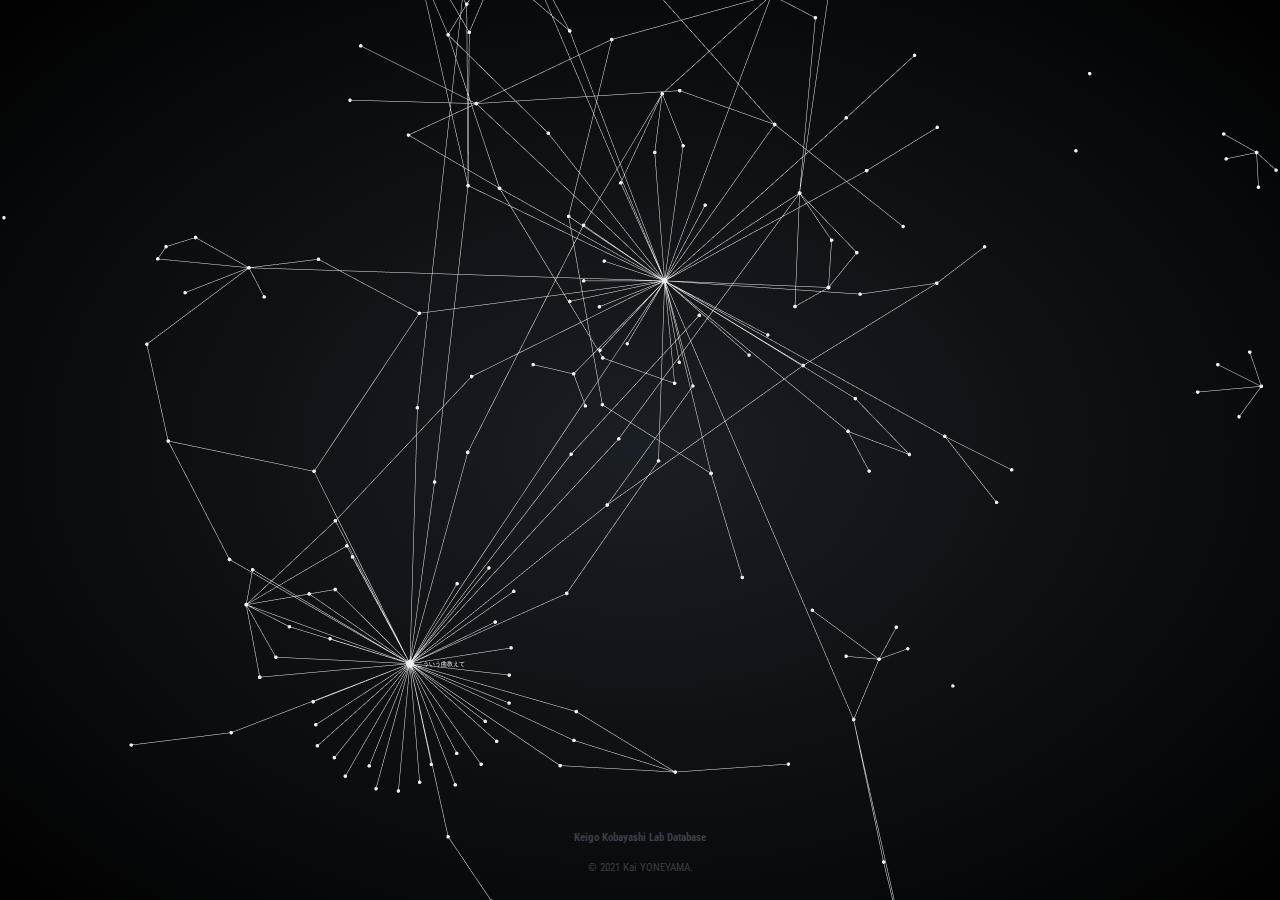
<file: index.html>
<!-- START SIGMA IMPORTS -->

<body bgcolor="#05050a">

  <head>
    <link rel="preconnect" href="https://fonts.gstatic.com">
    <link rel="preconnect" href="https://fonts.gstatic.com">
    <link href="https://fonts.googleapis.com/css2?family=Bebas+Neue&family=Oswald&family=Roboto+Condensed&display=swap"
      rel="stylesheet">
  </head>
  <div class="loaders" style="display: none;">
    <div class="loader">
      <div class="loader-inner ball-pulse">
        <div></div>
        <div></div>
        <div></div>
      </div>
    </div>
  </div>
  <script src="https://yone-sunz.github.io/k2lab-database/sigma.js-master/src/sigma.core.js"></script>
  <script src="https://yone-sunz.github.io/k2lab-database/sigma.js-master/src/conrad.js"></script>
  <script src="https://yone-sunz.github.io/k2lab-database/sigma.js-master/src/utils/sigma.utils.js"></script>
  <script src="https://yone-sunz.github.io/k2lab-database/sigma.js-master/src/utils/sigma.polyfills.js"></script>
  <script src="https://yone-sunz.github.io/k2lab-database/sigma.js-master/src/sigma.settings.js"></script>
  <script src="https://yone-sunz.github.io/k2lab-database/sigma.js-master/src/classes/sigma.classes.dispatcher.js"></script>
  <script src="https://yone-sunz.github.io/k2lab-database/sigma.js-master/src/classes/sigma.classes.configurable.js"></script>
  <script src="https://yone-sunz.github.io/k2lab-database/sigma.js-master/src/classes/sigma.classes.graph.js"></script>
  <script src="https://yone-sunz.github.io/k2lab-database/sigma.js-master/src/classes/sigma.classes.camera.js"></script>
  <script src="https://yone-sunz.github.io/k2lab-database/sigma.js-master/src/classes/sigma.classes.quad.js"></script>
  <script src="https://yone-sunz.github.io/k2lab-database/sigma.js-master/src/classes/sigma.classes.edgequad.js"></script>
  <script src="https://yone-sunz.github.io/k2lab-database/sigma.js-master/src/captors/sigma.captors.mouse.js"></script>
  <script src="https://yone-sunz.github.io/k2lab-database/sigma.js-master/src/captors/sigma.captors.touch.js"></script>
  <script src="https://yone-sunz.github.io/k2lab-database/sigma.js-master/src/renderers/sigma.renderers.canvas.js"></script>
  <script src="https://yone-sunz.github.io/k2lab-database/sigma.js-master/src/renderers/sigma.renderers.webgl.js"></script>
  <script src="https://yone-sunz.github.io/k2lab-database/sigma.js-master/src/renderers/sigma.renderers.svg.js"></script>
  <script src="https://yone-sunz.github.io/k2lab-database/sigma.js-master/src/renderers/sigma.renderers.def.js"></script>
  <script src="https://yone-sunz.github.io/k2lab-database/sigma.js-master/src/renderers/webgl/sigma.webgl.nodes.def.js"></script>
  <script src="https://yone-sunz.github.io/k2lab-database/sigma.js-master/src/renderers/webgl/sigma.webgl.nodes.fast.js"></script>
  <script src="https://yone-sunz.github.io/k2lab-database/sigma.js-master/src/renderers/webgl/sigma.webgl.edges.def.js"></script>
  <script src="https://yone-sunz.github.io/k2lab-database/sigma.js-master/src/renderers/webgl/sigma.webgl.edges.fast.js"></script>
  <script src="https://yone-sunz.github.io/k2lab-database/sigma.js-master/src/renderers/webgl/sigma.webgl.edges.arrow.js"></script>
  <script src="https://yone-sunz.github.io/k2lab-database/sigma.js-master/src/renderers/canvas/sigma.canvas.labels.def.js"></script>
  <script src="https://yone-sunz.github.io/k2lab-database/sigma.js-master/src/renderers/canvas/sigma.canvas.hovers.def.js"></script>
  <script src="https://yone-sunz.github.io/k2lab-database/sigma.js-master/src/renderers/canvas/sigma.canvas.nodes.def.js"></script>
  <script src="https://yone-sunz.github.io/k2lab-database/sigma.js-master/src/renderers/canvas/sigma.canvas.edges.def.js"></script>
  <script src="https://yone-sunz.github.io/k2lab-database/sigma.js-master/src/renderers/canvas/sigma.canvas.edges.curve.js"></script>
  <script src="https://yone-sunz.github.io/k2lab-database/sigma.js-master/src/renderers/canvas/sigma.canvas.edges.arrow.js"></script>
  <script src="https://yone-sunz.github.io/k2lab-database/sigma.js-master/src/renderers/canvas/sigma.canvas.edges.curvedArrow.js"></script>
  <script src="https://yone-sunz.github.io/k2lab-database/sigma.js-master/src/renderers/canvas/sigma.canvas.edgehovers.def.js"></script>
  <script src="https://yone-sunz.github.io/k2lab-database/sigma.js-master/src/renderers/canvas/sigma.canvas.edgehovers.curve.js"></script>
  <script src="https://yone-sunz.github.io/k2lab-database/sigma.js-master/src/renderers/canvas/sigma.canvas.edgehovers.arrow.js"></script>
  <script src="https://yone-sunz.github.io/k2lab-database/sigma.js-master/src/renderers/canvas/sigma.canvas.edgehovers.curvedArrow.js"></script>
  <script src="https://yone-sunz.github.io/k2lab-database/sigma.js-master/src/renderers/canvas/sigma.canvas.extremities.def.js"></script>
  <script src="https://yone-sunz.github.io/k2lab-database/sigma.js-master/src/renderers/svg/sigma.svg.utils.js"></script>
  <script src="https://yone-sunz.github.io/k2lab-database/sigma.js-master/src/renderers/svg/sigma.svg.nodes.def.js"></script>
  <script src="https://yone-sunz.github.io/k2lab-database/sigma.js-master/src/renderers/svg/sigma.svg.edges.def.js"></script>
  <script src="https://yone-sunz.github.io/k2lab-database/sigma.js-master/src/renderers/svg/sigma.svg.edges.curve.js"></script>
  <script src="https://yone-sunz.github.io/k2lab-database/sigma.js-master/src/renderers/svg/sigma.svg.labels.def.js"></script>
  <script src="https://yone-sunz.github.io/k2lab-database/sigma.js-master/src/renderers/svg/sigma.svg.hovers.def.js"></script>
  <script src="https://yone-sunz.github.io/k2lab-database/sigma.js-master/src/middlewares/sigma.middlewares.rescale.js"></script>
  <script src="https://yone-sunz.github.io/k2lab-database/sigma.js-master/src/middlewares/sigma.middlewares.copy.js"></script>
  <script src="https://yone-sunz.github.io/k2lab-database/sigma.js-master/src/misc/sigma.misc.animation.js"></script>
  <script src="https://yone-sunz.github.io/k2lab-database/sigma.js-master/src/misc/sigma.misc.bindEvents.js"></script>
  <script src="https://yone-sunz.github.io/k2lab-database/sigma.js-master/src/misc/sigma.misc.bindDOMEvents.js"></script>
  <script src="https://yone-sunz.github.io/k2lab-database/sigma.js-master/src/misc/sigma.misc.drawHovers.js"></script>
  <!-- END SIGMA IMPORTS -->
  <script src="https://yone-sunz.github.io/k2lab-database/sigma.js-master/plugins/sigma.renderers.edgeLabels/settings.js"></script>
  <script src="https://yone-sunz.github.io/k2lab-database/sigma.js-master/plugins/sigma.renderers.edgeLabels/sigma.canvas.edges.labels.def.js"></script>
  <script src="https://yone-sunz.github.io/k2lab-database/sigma.js-master/plugins/sigma.renderers.edgeLabels/sigma.canvas.edges.labels.curve.js"></script>
  <script src="https://yone-sunz.github.io/k2lab-database/sigma.js-master/plugins/sigma.renderers.edgeLabels/sigma.canvas.edges.labels.curvedArrow.js"></script>
  <script src="https://yone-sunz.github.io/k2lab-database/sigma.js-master/plugins/sigma.parsers.gexf/gexf-parser.js"></script>
  <script src="https://yone-sunz.github.io/k2lab-database/sigma.js-master/plugins/sigma.parsers.gexf/sigma.parsers.gexf.js"></script>

  <script src="https://yone-sunz.github.io/k2lab-database/sigma.js-master/plugins/sigma.layout.forceAtlas2/worker.js"></script>
  <script src="https://yone-sunz.github.io/k2lab-database/sigma.js-master/plugins/sigma.layout.forceAtlas2/supervisor.js"></script>
  <link href="k2.css" rel="stylesheet" type="text/css">

  <style type="text/css">
    body {
      background-image: linear-gradient(0deg, transparent 63px, #333 64px), linear-gradient(90deg, transparent 63px, #333 64px);
      background-color: #05050a;
      background-size: 64px 64px;
      background: radial-gradient(#1a1f25, #010101);
    }
  </style>

  <!-- <h3><font color="#ddd">K2 Lab Database</font></h3> -->
  <footer id="app-footer">
    <h2 id="footer-title">Keigo Kobayashi Lab Database</h2>
    <p id="copyright">© 2021 Kai YONEYAMA.</p>
  </footer>

  <div id="container">
    <style>
      #graph-container {
        top: 0;
        bottom: 0;
        left: 0;
        right: 0;
        position: absolute;
      }
    </style>
    <div id="graph-container"></div>
  </div>
  <script>
    /**
     * Here is just a basic example on how to properly display a graph
     * exported from Gephi in the GEXF format.
     *
     * The plugin sigma.parsers.gexf can load and parse the GEXF graph file,
     * and instantiate sigma when the graph is received.
     *
     * The object given as the second parameter is the base of the instance
     * configuration object. The plugin will just add the "graph" key to it
     * before the instanciation.
     */

    // Add a method to the graph model that returns an
    // object with every neighbors of a node inside:
    sigma.classes.graph.addMethod('neighbors', function (nodeId) {
      var k,
        neighbors = {},
        index = this.allNeighborsIndex[nodeId] || {};

      for (k in index)
        neighbors[k] = this.nodesIndex[k];

      return neighbors;
    });

    const unescape = s => s.replace(/&quot;/g, '"').replace(/&amp;/g, '&');

    //var url = location.href;

    var jumpToURL = function (e) {
      var label = e.data.node.label;
      console.log(unescape(label));
      //if (url) {
        window.open("https://scrapbox.io/k2lab/"+unescape(label), '_blank');
        //console.log("Activated");
      //}
    }

    sigma.parsers.gexf(
      'https://yone-sunz.github.io/k2lab-database/sigma.js-master/examples/data/dtmclub.gexf',
      {
        container: 'graph-container'
      },
      function (s) {
        // We first need to save the original colors of our
        // nodes and edges, like this:
        s.graph.nodes().forEach(function (n) {
          n.color = '#eeeeee';
          n.originalColor = n.color;
        });
        s.graph.edges().forEach(function (e) {
          e.originalColor = e.color;
        });

        // When a node is clicked, we check for each node
        // if it is a neighbor of the clicked one. If not,
        // we set its color as grey, and else, it takes its
        // original color.
        // We do the same for the edges, and we only keep
        // edges that have both extremities colored.
        s.bind('clickNode', function (e) {

          // var url = e.data.node.attributes.url;
          // if (url) {
          //   window.open(url, '_blank');
          //   console.log(url);
          // }

          var nodeId = e.data.node.id,
            toKeep = s.graph.neighbors(nodeId);
          toKeep[nodeId] = e.data.node;

          s.graph.nodes().forEach(function (n) {
            if (toKeep[n.id])
              n.color = '#fd7014';
            else
              n.color = '#393e46';
          });

          s.graph.edges().forEach(function (e) {
            if (toKeep[e.source] && toKeep[e.target])
              e.color = e.originalColor;
            else
              e.color = '#393e46';
          });

          // Since the data has been modified, we need to
          // call the refresh method to make the colors
          // update effective.
          s.refresh();
        });

        s.bind("doubleClickNode", jumpToURL);

        // When the stage is clicked, we just color each
        // node and edge with its original color.
        s.bind('clickStage', function (e) {
          s.graph.nodes().forEach(function (n) {
            n.color = n.originalColor;
          });

          s.graph.edges().forEach(function (e) {
            e.color = e.originalColor;
          });

          // Same as in the previous event:
          s.refresh();
        });
        s.startForceAtlas2();
      }
    );


  </script>
</body>
</file>
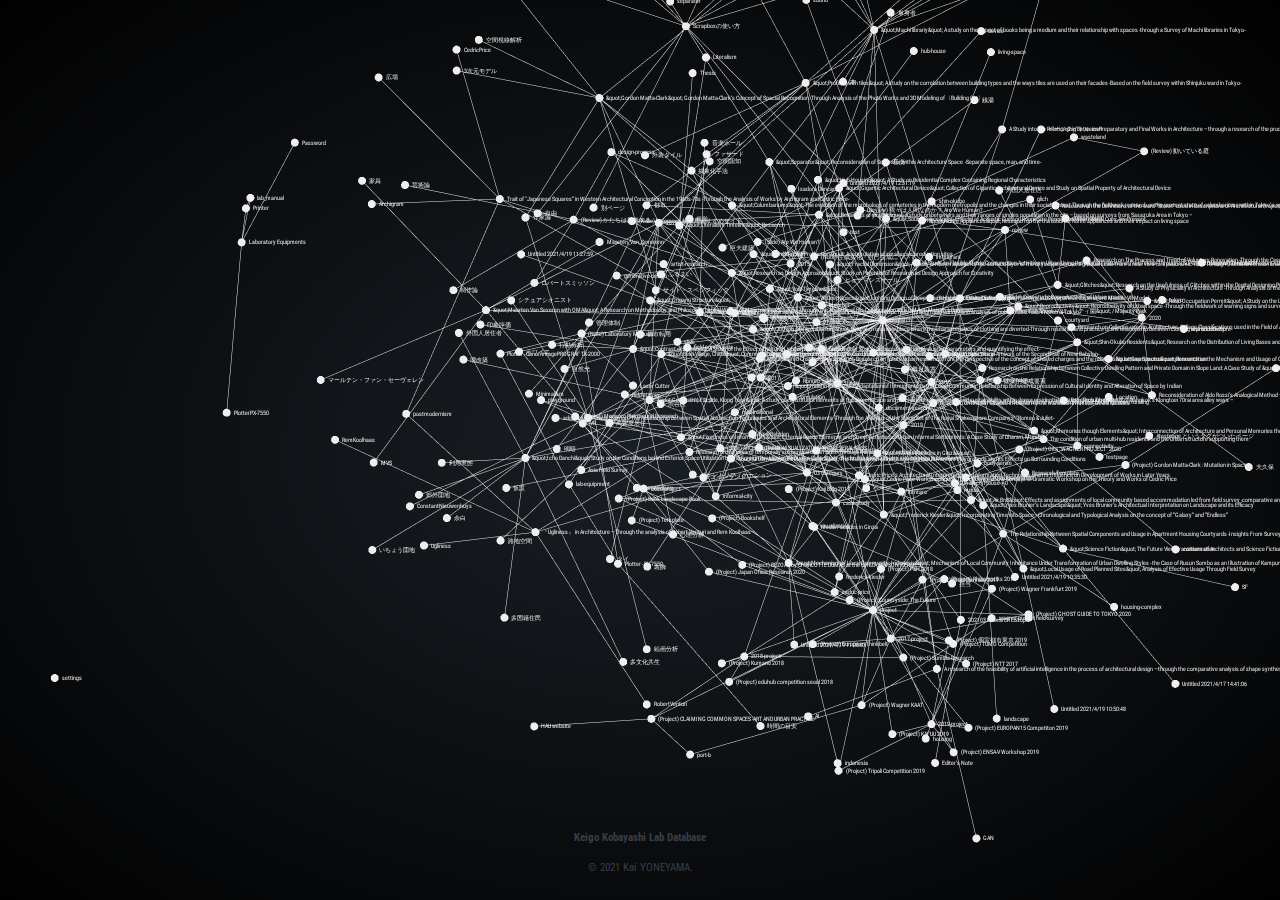
<file: k2.html>
<!-- START SIGMA IMPORTS -->

<body bgcolor="#05050a">

  <head>
    <link rel="preconnect" href="https://fonts.gstatic.com">
    <link rel="preconnect" href="https://fonts.gstatic.com">
    <link href="https://fonts.googleapis.com/css2?family=Bebas+Neue&family=Oswald&family=Roboto+Condensed&display=swap"
      rel="stylesheet">
  </head>
  <div class="loaders" style="display: none;">
    <div class="loader">
      <div class="loader-inner ball-pulse">
        <div></div>
        <div></div>
        <div></div>
      </div>
    </div>
  </div>
  <script src="../sigma.js-master/src/sigma.core.js"></script>
  <script src="../sigma.js-master/src/conrad.js"></script>
  <script src="../sigma.js-master/src/utils/sigma.utils.js"></script>
  <script src="../sigma.js-master/src/utils/sigma.polyfills.js"></script>
  <script src="../sigma.js-master/src/sigma.settings.js"></script>
  <script src="../sigma.js-master/src/classes/sigma.classes.dispatcher.js"></script>
  <script src="../sigma.js-master/src/classes/sigma.classes.configurable.js"></script>
  <script src="../sigma.js-master/src/classes/sigma.classes.graph.js"></script>
  <script src="../sigma.js-master/src/classes/sigma.classes.camera.js"></script>
  <script src="../sigma.js-master/src/classes/sigma.classes.quad.js"></script>
  <script src="../sigma.js-master/src/classes/sigma.classes.edgequad.js"></script>
  <script src="../sigma.js-master/src/captors/sigma.captors.mouse.js"></script>
  <script src="../sigma.js-master/src/captors/sigma.captors.touch.js"></script>
  <script src="../sigma.js-master/src/renderers/sigma.renderers.canvas.js"></script>
  <script src="../sigma.js-master/src/renderers/sigma.renderers.webgl.js"></script>
  <script src="../sigma.js-master/src/renderers/sigma.renderers.svg.js"></script>
  <script src="../sigma.js-master/src/renderers/sigma.renderers.def.js"></script>
  <script src="../sigma.js-master/src/renderers/webgl/sigma.webgl.nodes.def.js"></script>
  <script src="../sigma.js-master/src/renderers/webgl/sigma.webgl.nodes.fast.js"></script>
  <script src="../sigma.js-master/src/renderers/webgl/sigma.webgl.edges.def.js"></script>
  <script src="../sigma.js-master/src/renderers/webgl/sigma.webgl.edges.fast.js"></script>
  <script src="../sigma.js-master/src/renderers/webgl/sigma.webgl.edges.arrow.js"></script>
  <script src="../sigma.js-master/src/renderers/canvas/sigma.canvas.labels.def.js"></script>
  <script src="../sigma.js-master/src/renderers/canvas/sigma.canvas.hovers.def.js"></script>
  <script src="../sigma.js-master/src/renderers/canvas/sigma.canvas.nodes.def.js"></script>
  <script src="../sigma.js-master/src/renderers/canvas/sigma.canvas.edges.def.js"></script>
  <script src="../sigma.js-master/src/renderers/canvas/sigma.canvas.edges.curve.js"></script>
  <script src="../sigma.js-master/src/renderers/canvas/sigma.canvas.edges.arrow.js"></script>
  <script src="../sigma.js-master/src/renderers/canvas/sigma.canvas.edges.curvedArrow.js"></script>
  <script src="../sigma.js-master/src/renderers/canvas/sigma.canvas.edgehovers.def.js"></script>
  <script src="../sigma.js-master/src/renderers/canvas/sigma.canvas.edgehovers.curve.js"></script>
  <script src="../sigma.js-master/src/renderers/canvas/sigma.canvas.edgehovers.arrow.js"></script>
  <script src="../sigma.js-master/src/renderers/canvas/sigma.canvas.edgehovers.curvedArrow.js"></script>
  <script src="../sigma.js-master/src/renderers/canvas/sigma.canvas.extremities.def.js"></script>
  <script src="../sigma.js-master/src/renderers/svg/sigma.svg.utils.js"></script>
  <script src="../sigma.js-master/src/renderers/svg/sigma.svg.nodes.def.js"></script>
  <script src="../sigma.js-master/src/renderers/svg/sigma.svg.edges.def.js"></script>
  <script src="../sigma.js-master/src/renderers/svg/sigma.svg.edges.curve.js"></script>
  <script src="../sigma.js-master/src/renderers/svg/sigma.svg.labels.def.js"></script>
  <script src="../sigma.js-master/src/renderers/svg/sigma.svg.hovers.def.js"></script>
  <script src="../sigma.js-master/src/middlewares/sigma.middlewares.rescale.js"></script>
  <script src="../sigma.js-master/src/middlewares/sigma.middlewares.copy.js"></script>
  <script src="../sigma.js-master/src/misc/sigma.misc.animation.js"></script>
  <script src="../sigma.js-master/src/misc/sigma.misc.bindEvents.js"></script>
  <script src="../sigma.js-master/src/misc/sigma.misc.bindDOMEvents.js"></script>
  <script src="../sigma.js-master/src/misc/sigma.misc.drawHovers.js"></script>
  <!-- END SIGMA IMPORTS -->
  <script src="../sigma.js-master/plugins/sigma.renderers.edgeLabels/settings.js"></script>
  <script src="../sigma.js-master/plugins/sigma.renderers.edgeLabels/sigma.canvas.edges.labels.def.js"></script>
  <script src="../sigma.js-master/plugins/sigma.renderers.edgeLabels/sigma.canvas.edges.labels.curve.js"></script>
  <script src="../sigma.js-master/plugins/sigma.renderers.edgeLabels/sigma.canvas.edges.labels.curvedArrow.js"></script>
  <script src="../sigma.js-master/plugins/sigma.parsers.gexf/gexf-parser.js"></script>
  <script src="../sigma.js-master/plugins/sigma.parsers.gexf/sigma.parsers.gexf.js"></script>

  <script src="../sigma.js-master/plugins/sigma.layout.forceAtlas2/worker.js"></script>
  <script src="../sigma.js-master/plugins/sigma.layout.forceAtlas2/supervisor.js"></script>
  <link href="k2.css" rel="stylesheet" type="text/css">

  <style type="text/css">
    body {
      background-image: linear-gradient(0deg, transparent 63px, #333 64px), linear-gradient(90deg, transparent 63px, #333 64px);
      background-color: #05050a;
      background-size: 64px 64px;
      background: radial-gradient(#1a1f25, #010101);
    }
  </style>

  <!-- <h3><font color="#ddd">K2 Lab Database</font></h3> -->
  <footer id="app-footer">
    <h2 id="footer-title">Keigo Kobayashi Lab Database</h2>
    <p id="copyright">© 2021 Kai YONEYAMA.</p>
  </footer>

  <div id="container">
    <style>
      #graph-container {
        top: 0;
        bottom: 0;
        left: 0;
        right: 0;
        position: absolute;
      }
    </style>
    <div id="graph-container"></div>
  </div>
  <script>
    /**
     * Here is just a basic example on how to properly display a graph
     * exported from Gephi in the GEXF format.
     *
     * The plugin sigma.parsers.gexf can load and parse the GEXF graph file,
     * and instantiate sigma when the graph is received.
     *
     * The object given as the second parameter is the base of the instance
     * configuration object. The plugin will just add the "graph" key to it
     * before the instanciation.
     */

    // Add a method to the graph model that returns an
    // object with every neighbors of a node inside:
    sigma.classes.graph.addMethod('neighbors', function (nodeId) {
      var k,
        neighbors = {},
        index = this.allNeighborsIndex[nodeId] || {};

      for (k in index)
        neighbors[k] = this.nodesIndex[k];

      return neighbors;
    });

    const unescape = s => s.replace(/&quot;/g, '"').replace(/&amp;/g, '&');

    //var url = location.href;

    var jumpToURL = function (e) {
      var label = e.data.node.label;
      console.log(unescape(label));
      //if (url) {
        window.open("https://scrapbox.io/k2lab/"+unescape(label), '_blank');
        //console.log("Activated");
      //}
    }

    sigma.parsers.gexf(
      'sigma.js-master/examples/data/k2url02.gexf',
      {
        container: 'graph-container'
      },
      function (s) {
        // We first need to save the original colors of our
        // nodes and edges, like this:
        s.graph.nodes().forEach(function (n) {
          n.color = '#eeeeee';
          n.originalColor = n.color;
        });
        s.graph.edges().forEach(function (e) {
          e.originalColor = e.color;
        });

        // When a node is clicked, we check for each node
        // if it is a neighbor of the clicked one. If not,
        // we set its color as grey, and else, it takes its
        // original color.
        // We do the same for the edges, and we only keep
        // edges that have both extremities colored.
        s.bind('clickNode', function (e) {

          // var url = e.data.node.attributes.url;
          // if (url) {
          //   window.open(url, '_blank');
          //   console.log(url);
          // }

          var nodeId = e.data.node.id,
            toKeep = s.graph.neighbors(nodeId);
          toKeep[nodeId] = e.data.node;

          s.graph.nodes().forEach(function (n) {
            if (toKeep[n.id])
              n.color = '#fd7014';
            else
              n.color = '#393e46';
          });

          s.graph.edges().forEach(function (e) {
            if (toKeep[e.source] && toKeep[e.target])
              e.color = e.originalColor;
            else
              e.color = '#393e46';
          });

          // Since the data has been modified, we need to
          // call the refresh method to make the colors
          // update effective.
          s.refresh();
        });

        s.bind("doubleClickNode", jumpToURL);

        // When the stage is clicked, we just color each
        // node and edge with its original color.
        s.bind('clickStage', function (e) {
          s.graph.nodes().forEach(function (n) {
            n.color = n.originalColor;
          });

          s.graph.edges().forEach(function (e) {
            e.color = e.originalColor;
          });

          // Same as in the previous event:
          s.refresh();
        });
        s.startForceAtlas2();
      }
    );


  </script>
</body>
</file>
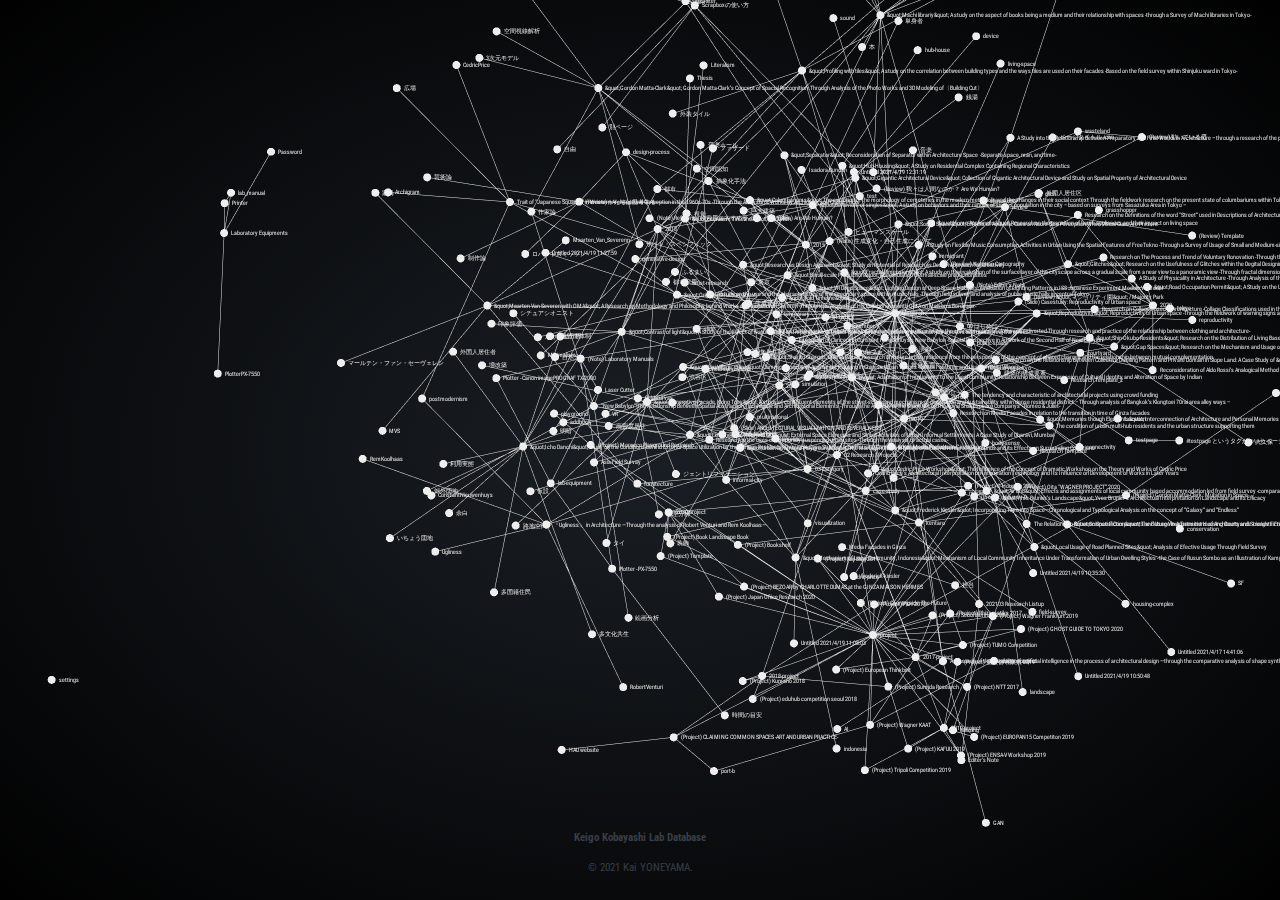
<file: sigma.js-master/examples/k2.html>
<!-- START SIGMA IMPORTS -->

<body bgcolor="#05050a">

  <head>
    <link rel="preconnect" href="https://fonts.gstatic.com">
    <link rel="preconnect" href="https://fonts.gstatic.com">
    <link href="https://fonts.googleapis.com/css2?family=Bebas+Neue&family=Oswald&family=Roboto+Condensed&display=swap"
      rel="stylesheet">
  </head>
  <div class="loaders" style="display: none;">
    <div class="loader">
      <div class="loader-inner ball-pulse">
        <div></div>
        <div></div>
        <div></div>
      </div>
    </div>
  </div>
  <script src="../src/sigma.core.js"></script>
  <script src="../src/conrad.js"></script>
  <script src="../src/utils/sigma.utils.js"></script>
  <script src="../src/utils/sigma.polyfills.js"></script>
  <script src="../src/sigma.settings.js"></script>
  <script src="../src/classes/sigma.classes.dispatcher.js"></script>
  <script src="../src/classes/sigma.classes.configurable.js"></script>
  <script src="../src/classes/sigma.classes.graph.js"></script>
  <script src="../src/classes/sigma.classes.camera.js"></script>
  <script src="../src/classes/sigma.classes.quad.js"></script>
  <script src="../src/classes/sigma.classes.edgequad.js"></script>
  <script src="../src/captors/sigma.captors.mouse.js"></script>
  <script src="../src/captors/sigma.captors.touch.js"></script>
  <script src="../src/renderers/sigma.renderers.canvas.js"></script>
  <script src="../src/renderers/sigma.renderers.webgl.js"></script>
  <script src="../src/renderers/sigma.renderers.svg.js"></script>
  <script src="../src/renderers/sigma.renderers.def.js"></script>
  <script src="../src/renderers/webgl/sigma.webgl.nodes.def.js"></script>
  <script src="../src/renderers/webgl/sigma.webgl.nodes.fast.js"></script>
  <script src="../src/renderers/webgl/sigma.webgl.edges.def.js"></script>
  <script src="../src/renderers/webgl/sigma.webgl.edges.fast.js"></script>
  <script src="../src/renderers/webgl/sigma.webgl.edges.arrow.js"></script>
  <script src="../src/renderers/canvas/sigma.canvas.labels.def.js"></script>
  <script src="../src/renderers/canvas/sigma.canvas.hovers.def.js"></script>
  <script src="../src/renderers/canvas/sigma.canvas.nodes.def.js"></script>
  <script src="../src/renderers/canvas/sigma.canvas.edges.def.js"></script>
  <script src="../src/renderers/canvas/sigma.canvas.edges.curve.js"></script>
  <script src="../src/renderers/canvas/sigma.canvas.edges.arrow.js"></script>
  <script src="../src/renderers/canvas/sigma.canvas.edges.curvedArrow.js"></script>
  <script src="../src/renderers/canvas/sigma.canvas.edgehovers.def.js"></script>
  <script src="../src/renderers/canvas/sigma.canvas.edgehovers.curve.js"></script>
  <script src="../src/renderers/canvas/sigma.canvas.edgehovers.arrow.js"></script>
  <script src="../src/renderers/canvas/sigma.canvas.edgehovers.curvedArrow.js"></script>
  <script src="../src/renderers/canvas/sigma.canvas.extremities.def.js"></script>
  <script src="../src/renderers/svg/sigma.svg.utils.js"></script>
  <script src="../src/renderers/svg/sigma.svg.nodes.def.js"></script>
  <script src="../src/renderers/svg/sigma.svg.edges.def.js"></script>
  <script src="../src/renderers/svg/sigma.svg.edges.curve.js"></script>
  <script src="../src/renderers/svg/sigma.svg.labels.def.js"></script>
  <script src="../src/renderers/svg/sigma.svg.hovers.def.js"></script>
  <script src="../src/middlewares/sigma.middlewares.rescale.js"></script>
  <script src="../src/middlewares/sigma.middlewares.copy.js"></script>
  <script src="../src/misc/sigma.misc.animation.js"></script>
  <script src="../src/misc/sigma.misc.bindEvents.js"></script>
  <script src="../src/misc/sigma.misc.bindDOMEvents.js"></script>
  <script src="../src/misc/sigma.misc.drawHovers.js"></script>
  <!-- END SIGMA IMPORTS -->
  <script src="../plugins/sigma.renderers.edgeLabels/settings.js"></script>
  <script src="../plugins/sigma.renderers.edgeLabels/sigma.canvas.edges.labels.def.js"></script>
  <script src="../plugins/sigma.renderers.edgeLabels/sigma.canvas.edges.labels.curve.js"></script>
  <script src="../plugins/sigma.renderers.edgeLabels/sigma.canvas.edges.labels.curvedArrow.js"></script>
  <script src="../plugins/sigma.parsers.gexf/gexf-parser.js"></script>
  <script src="../plugins/sigma.parsers.gexf/sigma.parsers.gexf.js"></script>

  <script src="../plugins/sigma.layout.forceAtlas2/worker.js"></script>
  <script src="../plugins/sigma.layout.forceAtlas2/supervisor.js"></script>
  <link href="data/k2.css" rel="stylesheet" type="text/css">

  <style type="text/css">
    body {
      background-image: linear-gradient(0deg, transparent 63px, #333 64px), linear-gradient(90deg, transparent 63px, #333 64px);
      background-color: #05050a;
      background-size: 64px 64px;
      background: radial-gradient(#1a1f25, #010101);
    }
  </style>

  <!-- <h3><font color="#ddd">K2 Lab Database</font></h3> -->
  <footer id="app-footer">
    <h2 id="footer-title">Keigo Kobayashi Lab Database</h2>
    <p id="copyright">© 2021 Kai YONEYAMA.</p>
  </footer>

  <div id="container">
    <style>
      #graph-container {
        top: 0;
        bottom: 0;
        left: 0;
        right: 0;
        position: absolute;
      }
    </style>
    <div id="graph-container"></div>
  </div>
  <script>
    /**
     * Here is just a basic example on how to properly display a graph
     * exported from Gephi in the GEXF format.
     *
     * The plugin sigma.parsers.gexf can load and parse the GEXF graph file,
     * and instantiate sigma when the graph is received.
     *
     * The object given as the second parameter is the base of the instance
     * configuration object. The plugin will just add the "graph" key to it
     * before the instanciation.
     */

    // Add a method to the graph model that returns an
    // object with every neighbors of a node inside:
    sigma.classes.graph.addMethod('neighbors', function (nodeId) {
      var k,
        neighbors = {},
        index = this.allNeighborsIndex[nodeId] || {};

      for (k in index)
        neighbors[k] = this.nodesIndex[k];

      return neighbors;
    });

    const unescape = s => s.replace(/&quot;/g, '"').replace(/&amp;/g, '&');

    //var url = location.href;

    var jumpToURL = function (e) {
      var label = e.data.node.label;
      console.log(unescape(label));
      //if (url) {
        window.open("https://scrapbox.io/k2lab/"+unescape(label), '_blank');
        //console.log("Activated");
      //}
    }

    sigma.parsers.gexf(
      'data/k2url02.gexf',
      {
        container: 'graph-container'
      },
      function (s) {
        // We first need to save the original colors of our
        // nodes and edges, like this:
        s.graph.nodes().forEach(function (n) {
          n.color = '#eeeeee';
          n.originalColor = n.color;
        });
        s.graph.edges().forEach(function (e) {
          e.originalColor = e.color;
        });

        // When a node is clicked, we check for each node
        // if it is a neighbor of the clicked one. If not,
        // we set its color as grey, and else, it takes its
        // original color.
        // We do the same for the edges, and we only keep
        // edges that have both extremities colored.
        s.bind('clickNode', function (e) {

          // var url = e.data.node.attributes.url;
          // if (url) {
          //   window.open(url, '_blank');
          //   console.log(url);
          // }

          var nodeId = e.data.node.id,
            toKeep = s.graph.neighbors(nodeId);
          toKeep[nodeId] = e.data.node;

          s.graph.nodes().forEach(function (n) {
            if (toKeep[n.id])
              n.color = '#fd7014';
            else
              n.color = '#393e46';
          });

          s.graph.edges().forEach(function (e) {
            if (toKeep[e.source] && toKeep[e.target])
              e.color = e.originalColor;
            else
              e.color = '#393e46';
          });

          // Since the data has been modified, we need to
          // call the refresh method to make the colors
          // update effective.
          s.refresh();
        });

        s.bind("doubleClickNode", jumpToURL);

        // When the stage is clicked, we just color each
        // node and edge with its original color.
        s.bind('clickStage', function (e) {
          s.graph.nodes().forEach(function (n) {
            n.color = n.originalColor;
          });

          s.graph.edges().forEach(function (e) {
            e.color = e.originalColor;
          });

          // Same as in the previous event:
          s.refresh();
        });
        s.startForceAtlas2();
      }
    );


  </script>
</body>
</file>
<file: k2.css>
body {
  font-family: 'Roboto Condensed';
	font-weight: normal;
	min-width: 320px;
	width: 100%;
	height: 100%;
	margin: 0;
	padding: 0;
	-webkit-text-size-adjust: 100%;
	word-wrap: normal;
	/*
    word-break: break-all;
    word-wrap: break-word;
    */
	-webkit-overflow-scrolling: touch;
	-webkit-font-smoothing: antialiased;
	-moz-osx-font-smoothing: grayscale;
	font-smooth: antialiased;
    }

#app-footer {
	width: 100%;
	position: absolute;
	bottom: 15px;
	text-align: center;
}

#footer-title {
	font-weight: bold;
	font-size: 0.7em;
	line-height: 200%;
	color: #393e46;
}

#copyright {
	font-size: 0.7em;
	color: #393e46;
}

main .loaders {
	position: fixed;
	top: 0;
	left: 0;
  	width: 100%;
	height: 100%;
  	z-index: 102;
  	display: none;
}

main .loaders .loader {
	width: 65px;
	height: 12px;
	position: absolute;
	top: 0;
	right: 0;
	bottom: 0;
	left: 0;
	display: block;
	margin: auto;
}

@-webkit-keyframes scale {
  0% {
    -webkit-transform: scale(1);
            transform: scale(1);
    opacity: 1;}
  45% {
    -webkit-transform: scale(0.0);
            transform: scale(0.0);
    opacity: 0.7; }
  80% {
    -webkit-transform: scale(1);
            transform: scale(1);
    opacity: 1; } }
@keyframes scale {
  0% {
    -webkit-transform: scale(1);
            transform: scale(1);
    opacity: 1; }
  45% {
    -webkit-transform: scale(0.0);
            transform: scale(0.0);
    opacity: 0.7; }
  80% {
    -webkit-transform: scale(1);
            transform: scale(1);
    opacity: 1; } }

.ball-pulse > div:nth-child(1) {
  -webkit-animation: scale 0.75s -0.24s infinite cubic-bezier(0.2, 0.68, 0.18, 1.08);
          animation: scale 0.75s -0.24s infinite cubic-bezier(0.2, 0.68, 0.18, 1.08);
}

.ball-pulse > div:nth-child(2) {
  -webkit-animation: scale 0.75s -0.12s infinite cubic-bezier(0.2, 0.68, 0.18, 1.08);
          animation: scale 0.75s -0.12s infinite cubic-bezier(0.2, 0.68, 0.18, 1.08);
}

.ball-pulse > div:nth-child(3) {
  -webkit-animation: scale 0.75s 0s infinite cubic-bezier(0.2, 0.68, 0.18, 1.08);
          animation: scale 0.75s 0s infinite cubic-bezier(0.2, 0.68, 0.18, 1.08);
 }

.ball-pulse > div {
  background-color: #ffffff;
  width: 15px;
  height: 15px;
  border-radius: 100%;
  margin: 2px;
  -webkit-animation-fill-mode: both;
          animation-fill-mode: both;
  display: inline-block;
}
</file>
<file: sigma.js-master/examples/data/k2.css>
body {
  font-family: 'Roboto Condensed';
	font-weight: normal;
	min-width: 320px;
	width: 100%;
	height: 100%;
	margin: 0;
	padding: 0;
	-webkit-text-size-adjust: 100%;
	word-wrap: normal;
	/*
    word-break: break-all;
    word-wrap: break-word;
    */
	-webkit-overflow-scrolling: touch;
	-webkit-font-smoothing: antialiased;
	-moz-osx-font-smoothing: grayscale;
	font-smooth: antialiased;
    }

#app-footer {
	width: 100%;
	position: absolute;
	bottom: 15px;
	text-align: center;
}

#footer-title {
	font-weight: bold;
	font-size: 0.7em;
	line-height: 200%;
	color: #393e46;
}

#copyright {
	font-size: 0.7em;
	color: #393e46;
}

main .loaders {
	position: fixed;
	top: 0;
	left: 0;
  	width: 100%;
	height: 100%;
  	z-index: 102;
  	display: none;
}

main .loaders .loader {
	width: 65px;
	height: 12px;
	position: absolute;
	top: 0;
	right: 0;
	bottom: 0;
	left: 0;
	display: block;
	margin: auto;
}

@-webkit-keyframes scale {
  0% {
    -webkit-transform: scale(1);
            transform: scale(1);
    opacity: 1;}
  45% {
    -webkit-transform: scale(0.0);
            transform: scale(0.0);
    opacity: 0.7; }
  80% {
    -webkit-transform: scale(1);
            transform: scale(1);
    opacity: 1; } }
@keyframes scale {
  0% {
    -webkit-transform: scale(1);
            transform: scale(1);
    opacity: 1; }
  45% {
    -webkit-transform: scale(0.0);
            transform: scale(0.0);
    opacity: 0.7; }
  80% {
    -webkit-transform: scale(1);
            transform: scale(1);
    opacity: 1; } }

.ball-pulse > div:nth-child(1) {
  -webkit-animation: scale 0.75s -0.24s infinite cubic-bezier(0.2, 0.68, 0.18, 1.08);
          animation: scale 0.75s -0.24s infinite cubic-bezier(0.2, 0.68, 0.18, 1.08);
}

.ball-pulse > div:nth-child(2) {
  -webkit-animation: scale 0.75s -0.12s infinite cubic-bezier(0.2, 0.68, 0.18, 1.08);
          animation: scale 0.75s -0.12s infinite cubic-bezier(0.2, 0.68, 0.18, 1.08);
}

.ball-pulse > div:nth-child(3) {
  -webkit-animation: scale 0.75s 0s infinite cubic-bezier(0.2, 0.68, 0.18, 1.08);
          animation: scale 0.75s 0s infinite cubic-bezier(0.2, 0.68, 0.18, 1.08);
 }

.ball-pulse > div {
  background-color: #ffffff;
  width: 15px;
  height: 15px;
  border-radius: 100%;
  margin: 2px;
  -webkit-animation-fill-mode: both;
          animation-fill-mode: both;
  display: inline-block;
}
</file>
